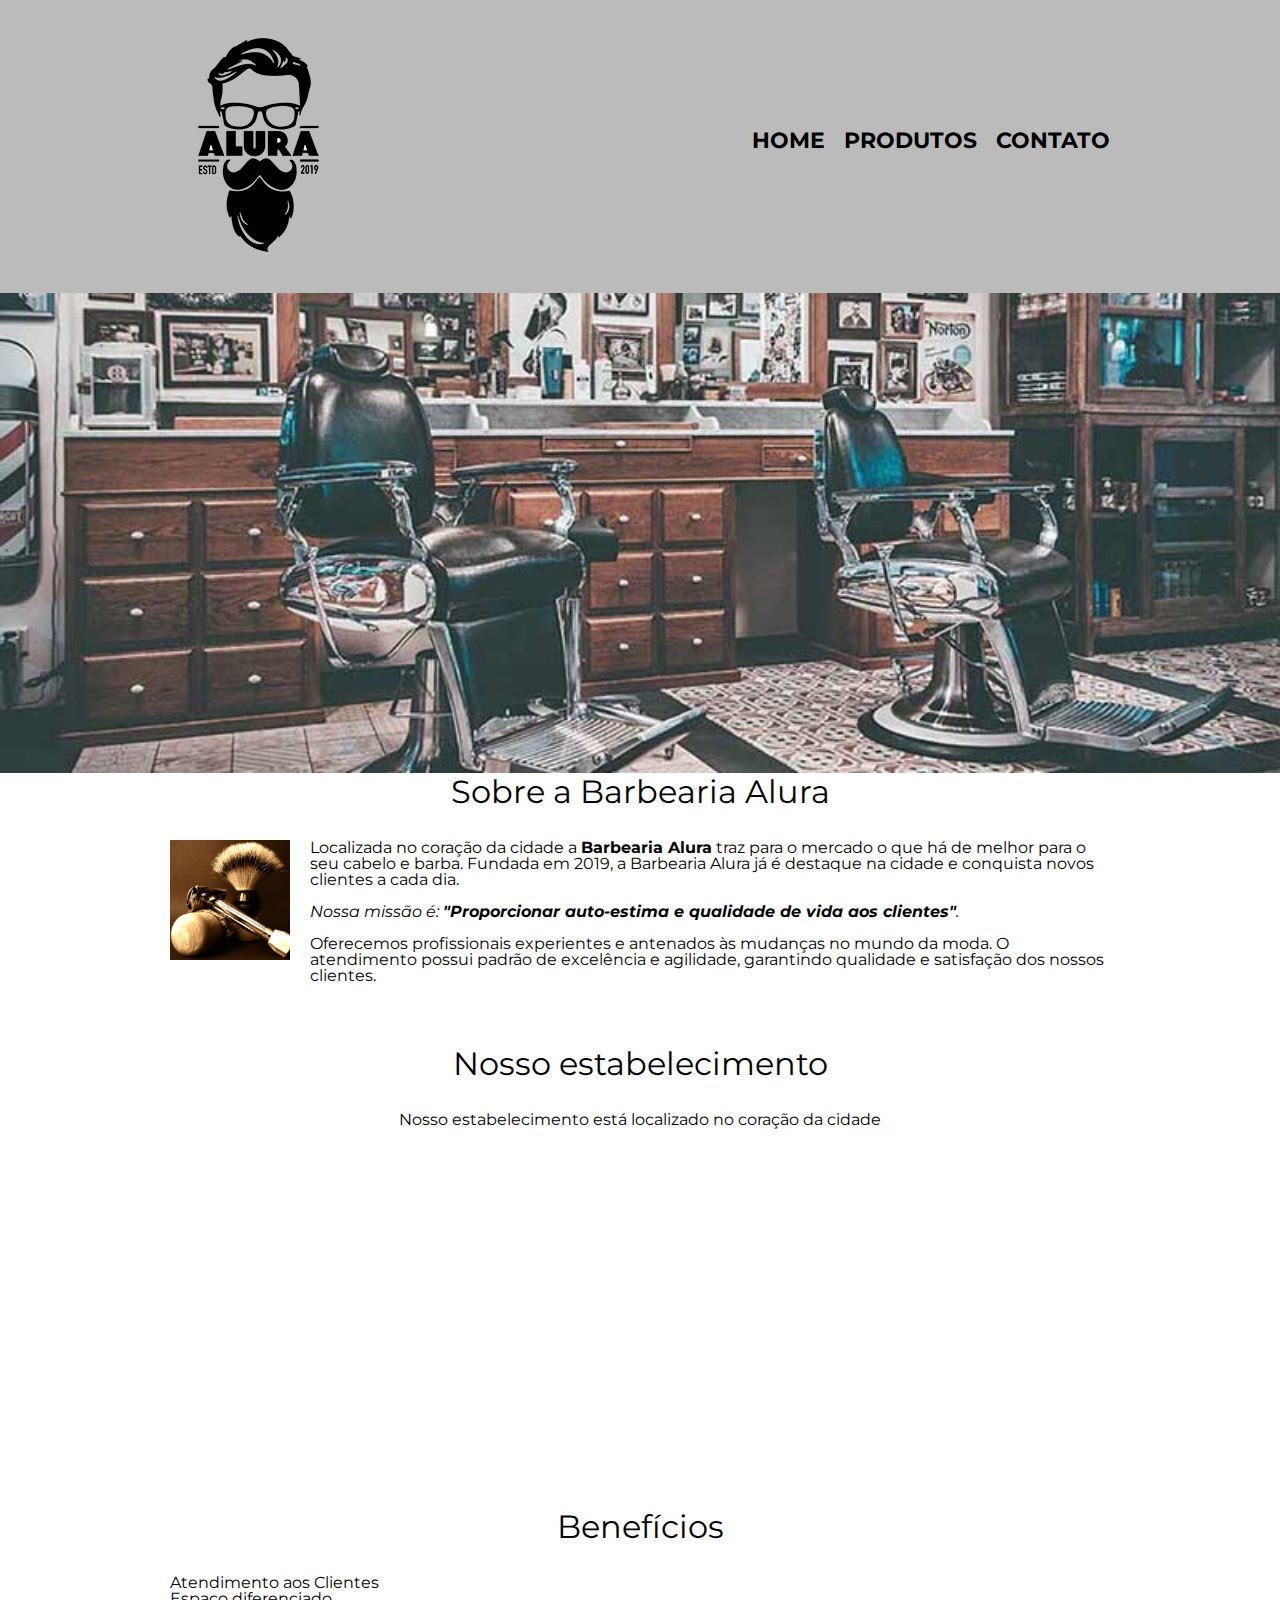
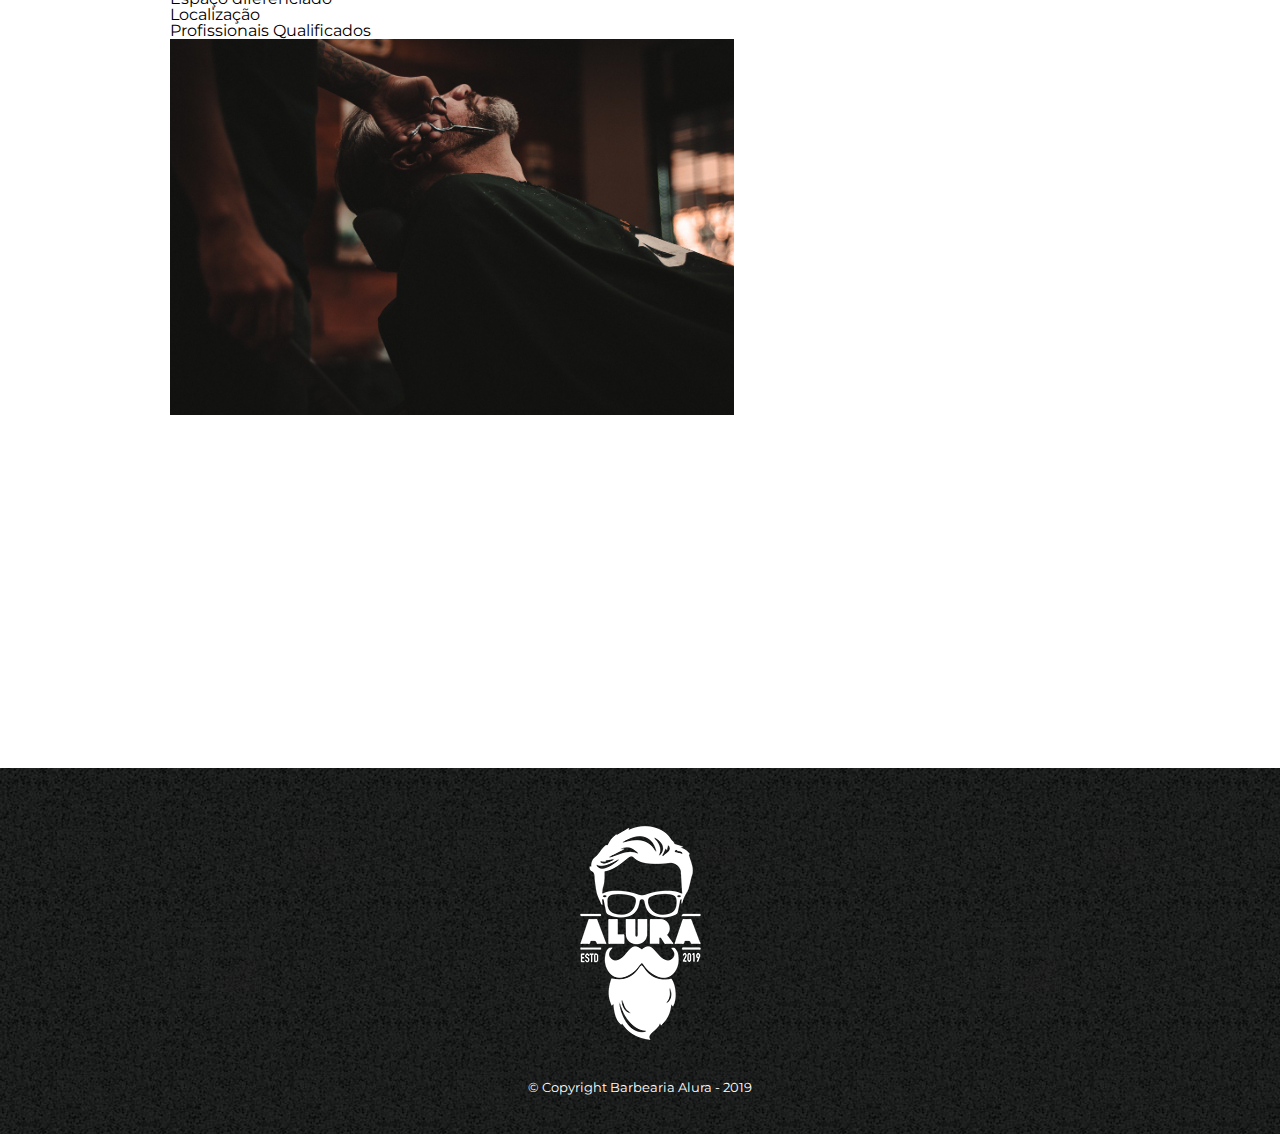
<file: barbeariaAluna/index.html>
<!DOCTYPE html>
<html lang="pt-br">

<head>
	<meta charset="UTF-8">
	<title>Barbearia Alura</title>
	<link rel="stylesheet" href="reset.css">
	<link rel="stylesheet" href="style.css">
	<link rel="preconnect" href="https://fonts.googleapis.com">
	<link rel="preconnect" href="https://fonts.gstatic.com" crossorigin>
	<link href="https://fonts.googleapis.com/css2?family=Montserrat:ital@1&display=swap" rel="stylesheet">
</head>

<body>
	<header>
		<div class="caixa">
			<!-- alt = alternativa -->
			<h1><img src="img/logo.png" alt="Logo da Barbearia Alura"></h1>

			<nav>
				<ul>
					<li><a href="index.html">Home</a></li>
					<li><a href="produtos.html">Produtos</a></li>
					<li><a href="contato.html">Contato</a></li>
				</ul>
			</nav>
		</div>
	</header>

	<img class="banner" src="img/banner.jpg">

	<main>
		<section class="principal">
			<h2 class="titulo-principal">Sobre a Barbearia Alura</h2>

			<img class="utensilios" src="img/utensilios.jpg" alt="Utensilios de um barbeiro.">

			<p>Localizada no coração da cidade a <strong>Barbearia Alura</strong> traz para o mercado o que há de melhor
				para o seu cabelo e barba. Fundada em 2019, a Barbearia Alura já é destaque na cidade e conquista novos
				clientes a cada dia.</p>

			<p id="missao"><em>Nossa missão é: <strong>"Proporcionar auto-estima e qualidade de vida aos
						clientes"</strong>.</em></p>

			<p>Oferecemos profissionais experientes e antenados às mudanças no mundo da moda. O atendimento possui
				padrão de
				excelência e agilidade, garantindo qualidade e satisfação dos nossos clientes.</p>
		</section>

		<section class="mapa">
			<h3 class="titulo-principal">Nosso estabelecimento</h3>
			<p>Nosso estabelecimento está localizado no coração da cidade</p>
			<iframe src="https://www.google.com/maps/embed?pb=!1m18!1m12!1m3!1d14628.428442154052!2d-46.
			660450111249084!3d-23.564596287696148!2m3!1f0!2f0!3f0!3m2!1i1024!2i768!4f13.1!3m3!1m2!1s0x9
			4ce59541c6c79c3%3A0x36b90a85f0f8cb33!2sGrupo%20Alura!5e0!3m2!1spt-BR!2sbr!4v1663186261529!5
			m2!1spt-BR!2sbr" width="100%" height="300" style="border:0;" allowfullscreen="" loading="lazy"
			referrerpolicy="no-referrer-when-downgrade"></iframe>
		</section>

		<section class="beneficios">
			<h3 class="titulo-principal">Benefícios</h3>
			<ul>
				<li class="itens">Atendimento aos Clientes</li>
				<li class="itens">Espaço diferenciado</li>
				<li class="itens">Localização</li>
				<li class="itens">Profissionais Qualificados</li>
			</ul>

			<img src="img/beneficios.jpg" class="imagembeneficios">

			<div class="video">
				<iframe width="560" height="315" src="https://www.youtube.com/embed/wcVVXUV0YUY" title="YouTube
				video player" frameborder="0" allow="accelerometer; autoplay; clipboard-write; encrypted-media;
			 	gyroscope; picture-in-picture" allowfullscreen></iframe>
			</div>
		</section>
	</main>

	<footer>
		<img src="img/logo-branco.png" alt="Logo da Barbearia Alura">
		<p class="copyright">&copy; Copyright Barbearia Alura - 2019</p>
	</footer>

</body>

</html>
</file>
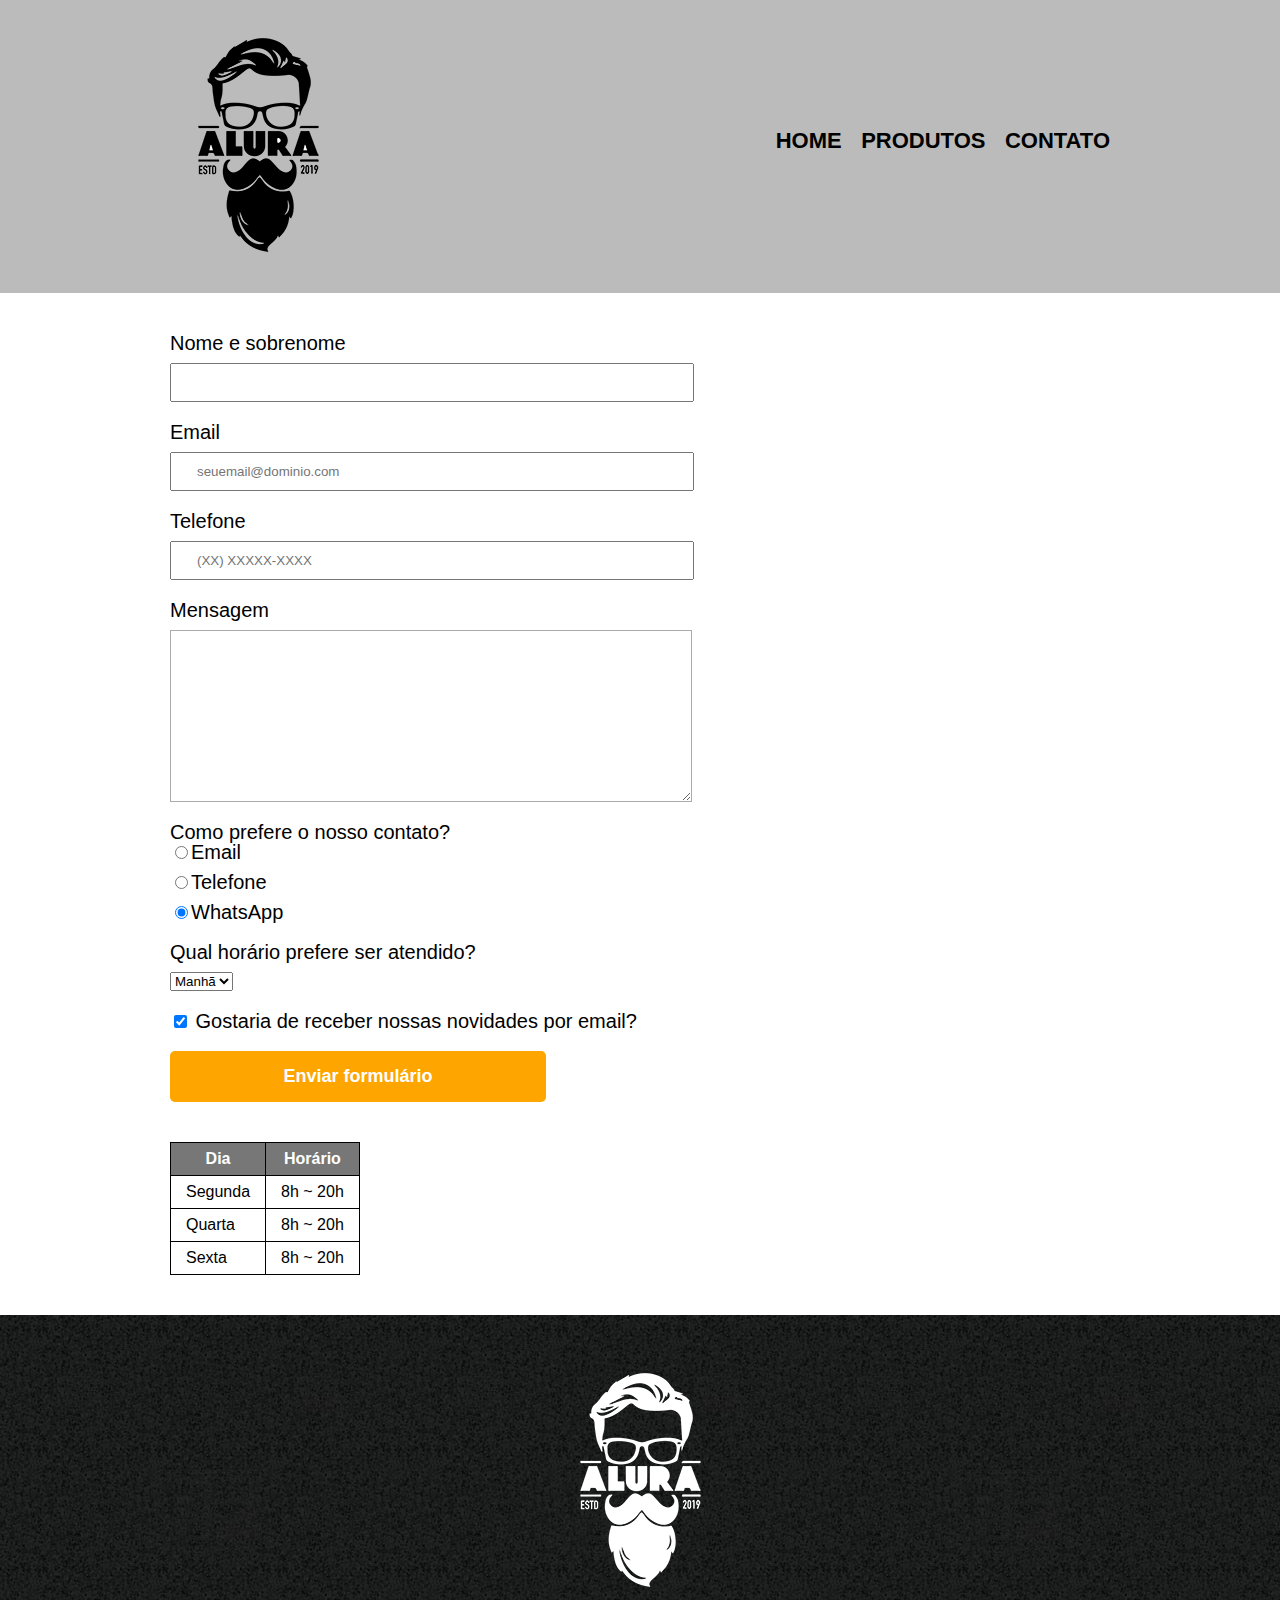
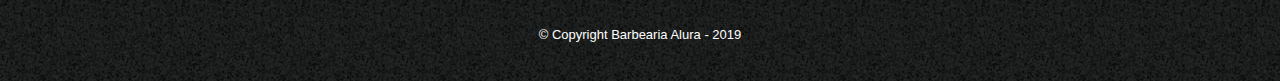
<file: barbeariaAluna/contato.html>
<!DOCTYPE html>
<html>

<head>
	<meta charset="UTF-8">
	<title>Contato - Barbearia Alura</title>

	<link rel="stylesheet" href="reset.css">
	<link rel="stylesheet" href="style.css">
</head>

<body>
	<header>
		<div class="caixa">
			<!-- alt = alternativa -->
			<h1><img src="img/logo.png" alt="Logo da Barbearia Alura"></h1>

			<nav>
				<ul>
					<li><a href="index.html">Home</a></li>
					<li><a href="produtos.html">Produtos</a></li>
					<li><a href="contato.html">Contato</a></li>
				</ul>
			</nav>
		</div>
	</header>
	<main>
		<form>
			<!-- required = obrigar o usuário a preencher o formulário -->
			<label for="nomeesobrenome">Nome e sobrenome</label>
			<input type="text" id="nomeesobrenome" class="input-padrao" required>

			<!-- placeholder = mensagem transparente sujestiva no formulário -->
			<label for="email">Email</label>
			<input type="email" id="email" class="input-padrao" required placeholder="seuemail@dominio.com">

			<label for="telefone">Telefone</label>
			<input type="tel" id="telefone" class="input-padrao" required placeholder="(XX) XXXXX-XXXX">

			<label for="mensagem">Mensagem</label>
			<textarea cols="70" rows="10" id="mensagem" class="input-padrao" required></textarea>

			<fieldset>
				<legend>Como prefere o nosso contato?</p>
					<label for="radio-email"><input type="radio" name="contato" value="email"
							id="radio-email">Email</label>
					<label for="radio-telefone"><input type="radio" name="contato" value="telefone"
							id="radio-telefone">Telefone</label>
					<label for="radio-whatsapp"><input type="radio" name="contato" value="whatsapp" id="radio-whatsapp"
							checked>WhatsApp</label>
			</fieldset>
			<fieldset>
				<legend>Qual horário prefere ser atendido?</legend>
				<select>
					<option>Manhã</option>
					<option>Tarde</option>
					<option>Noite</option>
				</select>
			</fieldset>
			<!-- CNTL + K + C PARA COMENTAR -->
			<!-- checked = selecionar automaticamente a opçaõ para o usuário -->
			<label class="checkbox"><input type="checkbox" checked> Gostaria de receber nossas novidades por
				email?</label>
			<input type="submit" value="Enviar formulário" class="enviar">
		</form>

		<table>
			<!-- thead = similar a uma tag de cabeçalho/header-->
			<!-- ao fazer o uso da thead, usamos a <th> para as células -->
			<thead>
				<!-- tr (table row) = linha da tabela -->
				<!-- td = celulas da tabela -->
				<tr>
					<th>Dia</th>
					<th>Horário</th>
				</tr>
			</thead>
			<!-- tbody = similar a uma tag de corpo/body-->
			<tbody>
				<tr></tr>
				<td>Segunda</td>
				<td>8h ~ 20h</td>
				<tr>
					<td>Quarta</td>
					<td>8h ~ 20h</td>
				</tr>
				<tr>
					<td>Sexta</td>
					<td>8h ~ 20h</td>
				</tr>
			</tbody>
		</table>
	</main>

	<footer>
		<img src="img/logo-branco.png" alt="Logo da Barbearia Alura">
		<p class="copyright">&copy; Copyright Barbearia Alura - 2019</p>
	</footer>
</body>

</html>
</file>
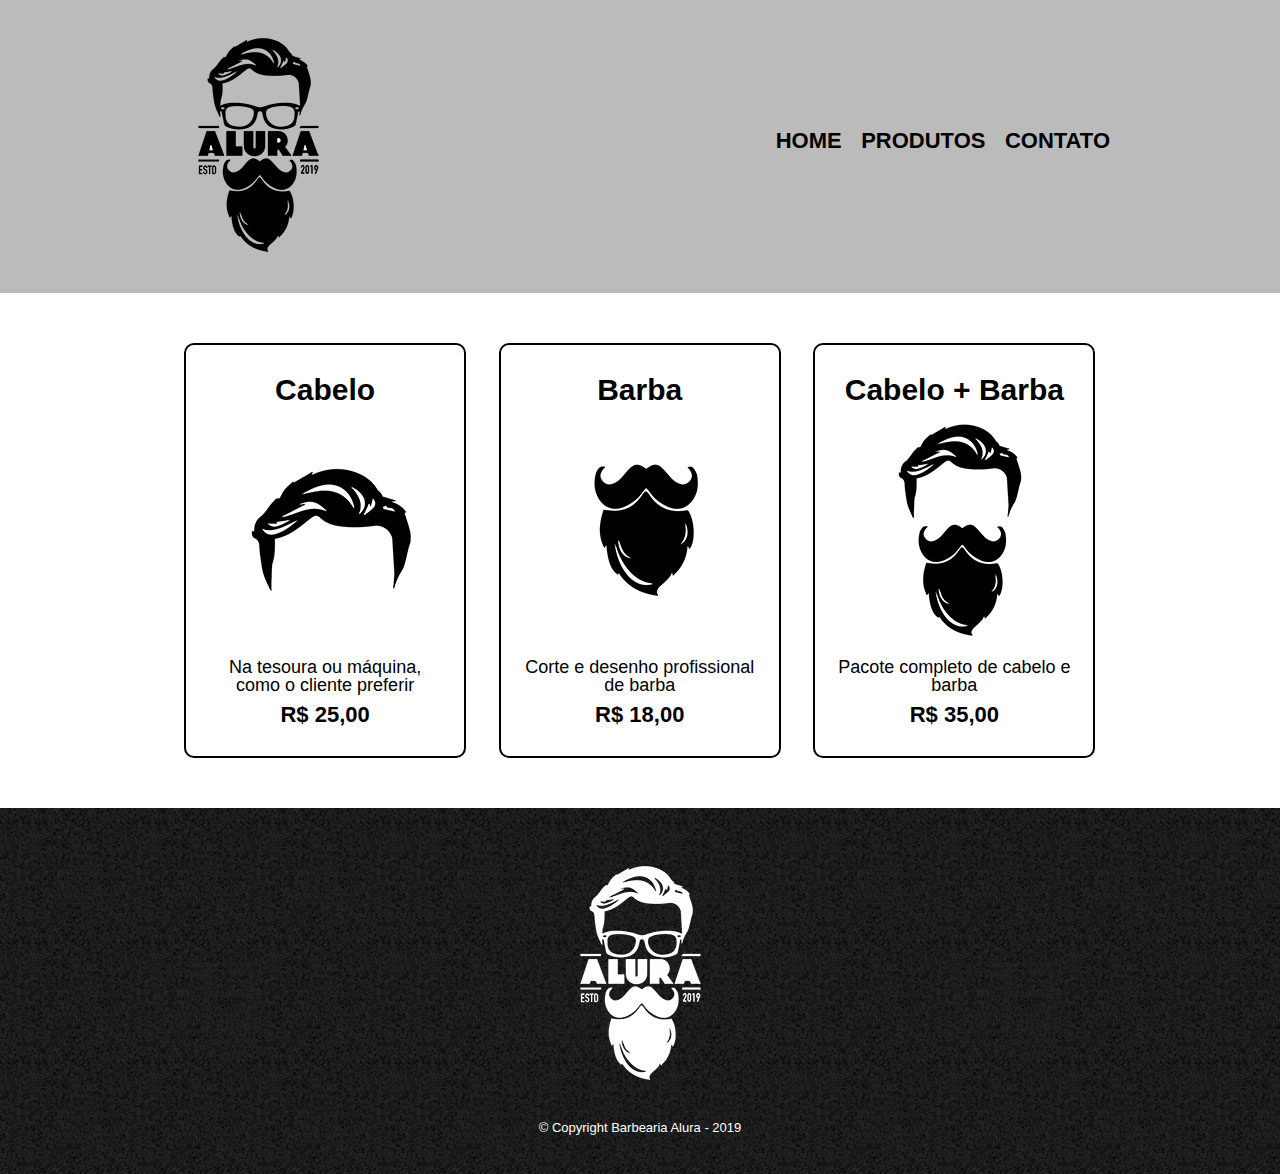
<file: barbeariaAluna/produtos.html>
<!DOCTYPE html>
<html>
	<head>
		<meta charset="UTF-8">
		<title>Produtos - Barbearia Alura</title>

		<link rel="stylesheet" href="reset.css">
		<link rel="stylesheet" href="style.css">
	</head>
	<body>
		<header>
			<div class="caixa">
				<h1><img src="img/logo.png"></h1>

				<nav>
					<ul>
						<li><a href="index.html">Home</a></li>
						<li><a href="produtos.html">Produtos</a></li>
						<li><a href="contato.html">Contato</a></li>
					</ul>
				</nav>
			</div>
		</header>

		<main>
			<ul class="produtos">
				<li>
					<h2>Cabelo</h2>
					<img src="img/cabelo.jpg">
					<p class="produto-descricao">Na tesoura ou máquina, como o cliente preferir</p>
					<p class="produto-preco">R$ 25,00</p>
				</li>
				<li>
					<h2>Barba</h2>
					<img src="img/barba.jpg">
					<p class="produto-descricao">Corte e desenho profissional de barba</p>
					<p class="produto-preco">R$ 18,00</p>
				</li>
				<li>
					<h2>Cabelo + Barba</h2>
					<img src="img/cabelo+barba.jpg">
					<p class="produto-descricao">Pacote completo de cabelo e barba</p>
					<p class="produto-preco">R$ 35,00</p>
				</li>
			</ul>
		</main>

		<footer>
			<img src="img/logo-branco.png">
			<p class="copyright">&copy; Copyright Barbearia Alura - 2019</p>
		</footer>
	</body>
</html>
</file>
<file: barbeariaAluna/style.css>
body{
	font-family: 'Montserrat', sans-serif;
}
/* Para comentar CRTL + K + C */
header {
	background: #BBBBBB;
	padding: 20px 0;
}

.caixa {
	position: relative;
	width: 940px;
	margin: 0 auto;
}

nav {
	position: absolute;
	top: 110px;
	right: 0;
}

nav li {
	display: inline;
	margin: 0 0 0 15px;
}

nav a {
	text-transform: uppercase;
	color: #000000;
	font-weight: bold;
	font-size: 22px;
	text-decoration: none;
}

nav a:hover {
	color: #C78C19;
	text-decoration: underline;
}

.produtos {
	width: 940px;
	margin: 0 auto;
	padding: 50px 0;
}

.produtos li {
	display: inline-block;
	text-align: center;
	width: 30%;
	vertical-align: top;
	margin: 0 1.5%;
	padding: 30px 20px;
	box-sizing: border-box;
	border: 2px solid #000000;
	border-radius: 10px;
}

.produtos li:hover {
	border-color: #C78C19;
}

.produtos li:active {
	border-color: #088C19;
}

.produtos li:hover h2 {
	font-size: 34px;
}

.produtos h2 {
	font-size: 30px;
	font-weight: bold;
}

.produto-descricao {
	font-size: 18px;
}

.produto-preco {
	font-size: 22px;
	font-weight: bold;
	margin-top: 10px;
}

footer {
	text-align: center;
	background: url("img/bg.jpg");
	padding: 40px 0;
}

.copyright {
	color: #FFFFFF;
	font-size: 13px;
	margin: 20px 0 0;
}

/* Página de contato */
.contato {
	width: 940px;
	margin: 40px auto;
}

.contato label,
.input-group legend {
	display: block;
	margin: 0 0 5px;
	font-size: 20px;
}

.campo-padrao,
textarea {
	display: block;
	margin: 0 0 30px;
	padding: 10px 20px;
	width: 50%;
	border: 1px solid #aaa;
}

.input-group {
	margin: 0 0 20px;
}

.newsletter {
	margin: 0 0 20px;
}

.botao {
	margin: 20px 0 0;
	width: 30%;
	padding: 10px 20px;
	font-size: 24px;
	display: inline-block;
	background: orange;
	color: white;
	border: none;
	border-radius: 5px;
	transition: 1s;
}

.botao:hover {
	cursor: pointer;
	transform: scale(1.2);
}

.funcionamento {
	width: 940px;
	margin: 0 auto 40px;
}

table {
	margin: 10px 0 0;
}

th {
	background: #777777;
	color: #FFFFFF;
}


td,
th {
	border: 1px solid #000000;
	padding: 5px 20px;
}

main {
	width: 940px;
	margin: 0 auto;
}

form {
	margin: 40px 0;
}

form label,
form legend {
	display: block;
	font-size: 20px;
	margin: 0 0 10px;
}

.input-padrao {
	display: block;
	margin: 0 0 20px;
	padding: 10px 25px;
	width: 50%;
}

.checkbox {
	margin: 20px 0px;
}

.enviar {
	width: 40%;
	/* padding = espaçamento interno com 15px para cima e baixo e 0 para os lados */
	padding: 15px 0px;
	background: orange;
	color: white;
	/* font-weight= colocando em negrito */
	font-weight: bold;
	font-size: 18px;
	/* border: none= nenhuma borda */
	border: none;
	/* border-radius= canto arredondado */
	border-radius: 5px;
	/* transition: 5s background = tempo para alterar a cor quando o mouse está por cima */
	/* posso usar o all ou o background */
	transition: 1s all;
	/* cursor: pointer= quando o mouser passar por cima trocar a seta por uma mãozinha */
	cursor: pointer;
}

/* .enviar:hover = quando o mouse está por cima */
.enviar:hover {
	background: darkorange;
	/* transform: scale(1.2) = aumentando proporcionalmente em 20% o elemento quando o mouse passa por cima */
	/* transform: rotate()= rodar meu item quando o mouse passa por cima */
	transform: scale(1.2);
}

table {
	/* 20 px pra cima 0 para  */
	margin: 20px 0 40px;
}

thead {
	background: #555555;
	color: white;
	font-weight: bold;
}

td,
th {
	/* espaçamento interno pra cima e pra baixo de 8px e laterais de 15px */
	padding: 8px 15px;
}

.banner{
	width: 100%;
}

.titulo-principal{
	text-align: center;
	font-size: 2em;
	/* magin: para baixo 1em */
	margin: 0 0 1em;
	clear: left;
}

.principal p {
	/* margin: para baixo 1em */
	margin: 0 0 1em;
}

.principal strong {
	font-weight: bold;
}

.principal em{
	font-style: italic;
}

.utensilios{
	width: 120px;
	float: left;
	/* cima, direita,baixo, esquerda */
	margin: 0 20px 20px 0;
}

.imagembeneficios{
	width: 60%;
}

.mapa{
	padding: 3em 0;
}
.mapa p{
	margin: 0 0 2em;
	text-align: center;
}

.video{
	width: 560px;
	margin: 1em auto;
}
</file>
